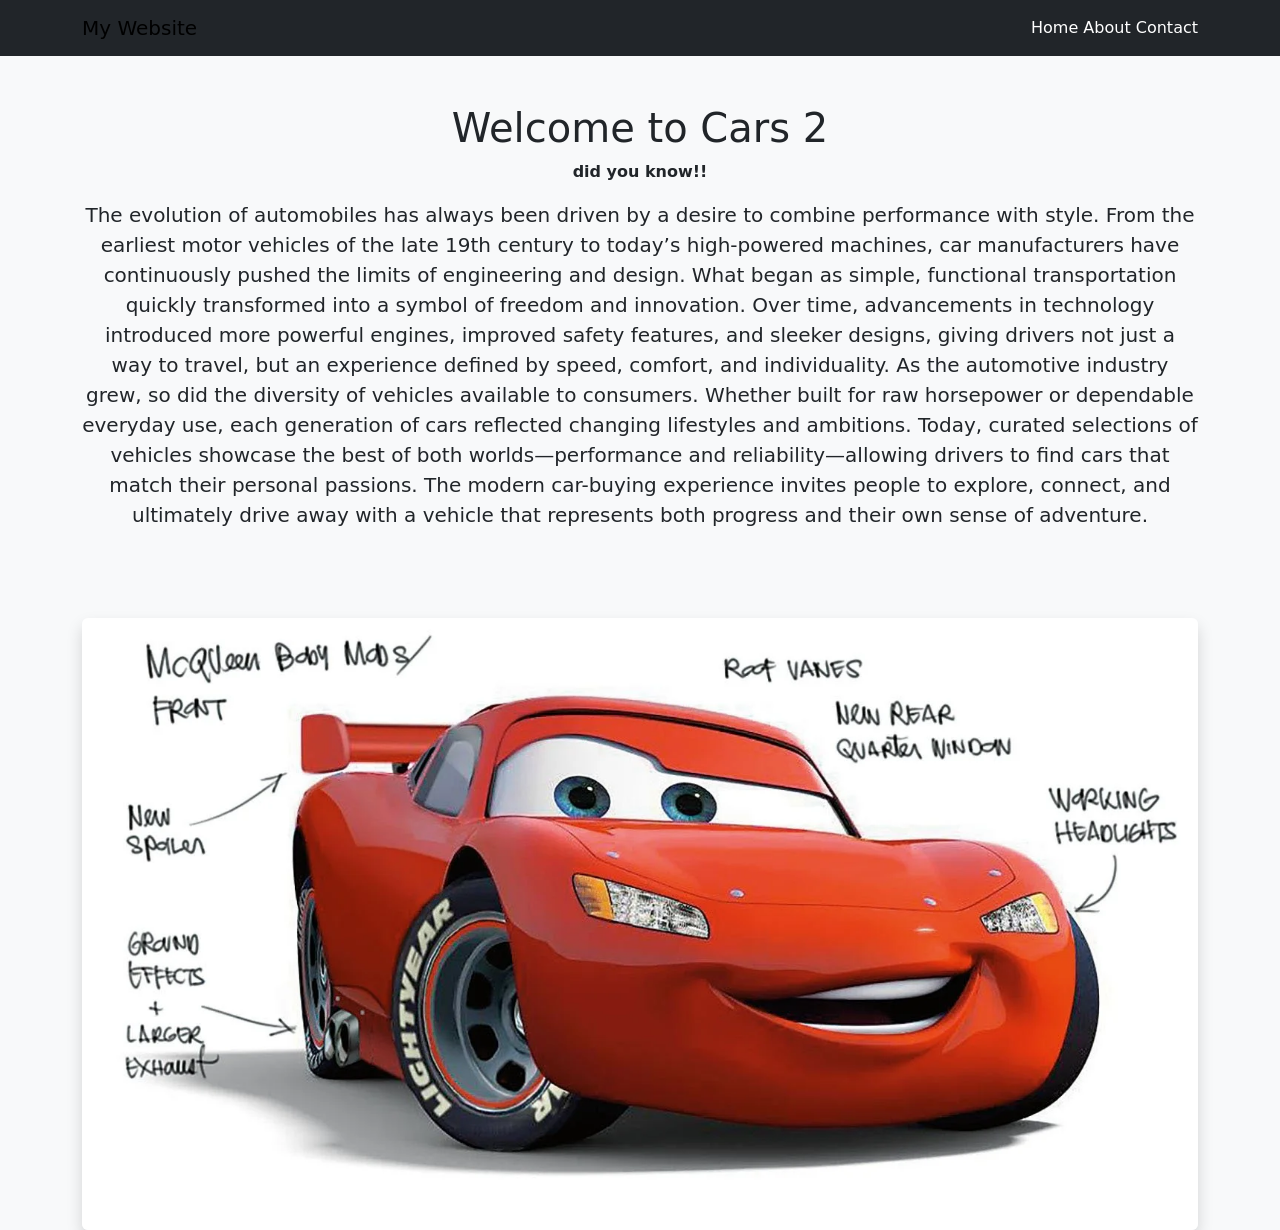
<file: index.html>
<!DOCTYPE html>
<html lang="en">
<head>
  <meta charset="UTF-8">
  <meta name="viewport" content="width=device-width, initial-scale=1.0">
  <title>Home</title>
  <link href="https://cdn.jsdelivr.net/npm/bootstrap@5.3.3/dist/css/bootstrap.min.css" rel="stylesheet">
  <link rel="stylesheet" href="styles.css">
</head>

<body class="bg-light">

<nav class="navbar navbar-expand-lg n Experience the thrill of the road with vehicles designed for performance and style. Whether you are seeking ultimate horsepower 
    or reliable adventures, our curated selection brings you closer to your dream car. Explore our inventory today, feel the power, and drive your passion homeavbar-dark bg-dark">
  <div class="container">
    <a class="navbar-brand" href="index.html">My Website</a>
    <div>
      <a class="nav-link d-inline text-white" href="index.html">Home</a>
      <a class="nav-link d-inline text-white" href="about.html">About</a>
      <a class="nav-link d-inline text-white" href="contact.html">Contact</a>
    </div>
  </div>
</nav>

<div class="container text-center mt-5">
  <h1>Welcome to Cars 2</h1>
  <strong><p>did you know!!</p></strong>
  <strong><p class="lead">  The evolution of automobiles has always been driven by a desire to combine performance with style. From the earliest motor vehicles of the late 19th century to today’s high-powered machines, car manufacturers have continuously pushed the limits of engineering and design. What began as simple, functional transportation quickly transformed into a symbol of freedom and innovation. Over time, advancements in technology introduced more powerful engines, improved safety features, and sleeker designs, giving drivers not just a way to travel, but an experience defined by speed, comfort, and individuality.

As the automotive industry grew, so did the diversity of vehicles available to consumers. Whether built for raw horsepower or dependable everyday use, each generation of cars reflected changing lifestyles and ambitions. Today, curated selections of vehicles showcase the best of both worlds—performance and reliability—allowing drivers to find cars that match their personal passions. The modern car-buying experience invites people to explore, connect, and ultimately drive away with a vehicle that represents both progress and their own sense of adventure.
  </p></strong>
  
  <br><br>
  <div class="mt-4">
    <img src="Lightning2.jpeg" class="img-fluid rounded shadow" alt="Cars 2 Lightning McQueen">
  </div>
</div>

</body>
</html>
</file>
<file: styles.css>
.menu-picture {
  margin-top: 30px;
}

.menu-picture img {
  max-width: 500px;
  width: 200%;
  border-radius: 10px;
}

.menu-picture {
  margin-top: 30px;
}

.menu-picture img {
  max-width: 500px;
  width: 200%;
  border-radius: 10px;
}
</file>
